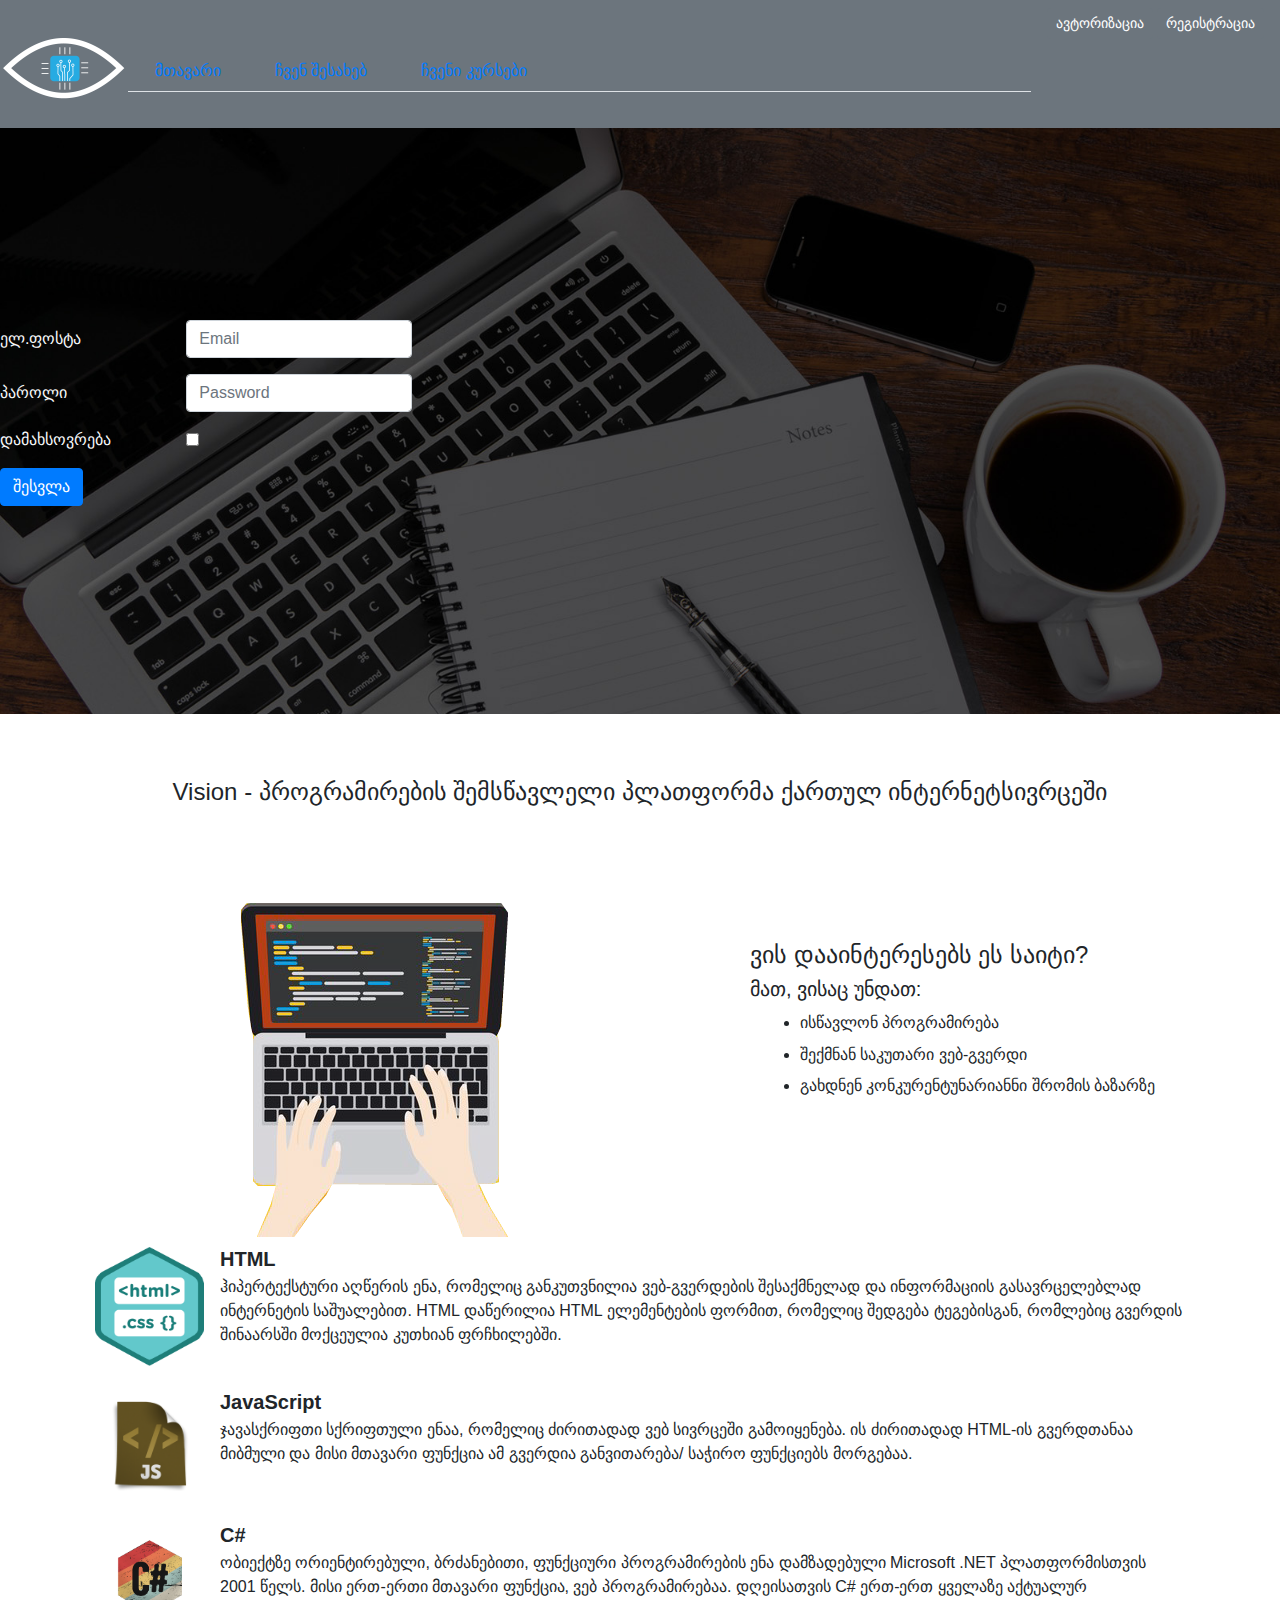
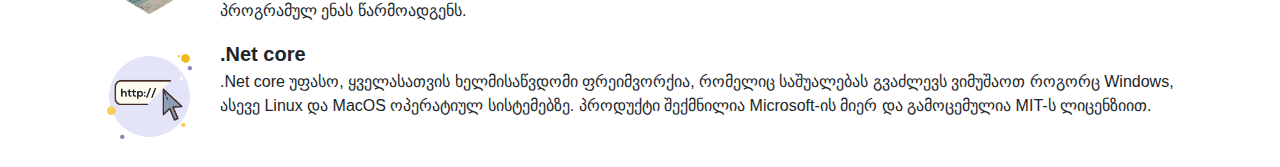
<file: index.html>
<!DOCTYPE html>
	<html> 
		<head>
			<meta charset="UTF-8">
			<meta name="viewport" content="width=device-width, initial-scale=1.0">

			<title> Vision </title>

			<link rel="stylesheet" href="css/bpg-irubaqidze.min.css">
			<link rel="stylesheet" type="text/css" href="css/bootstrap-reboot.css">
			<link rel="stylesheet" type="text/css" href="css/bootstrap-grid.css">
			<link rel="stylesheet" type="text/css" href="css/bootstrap.css">
			<link rel="stylesheet" type="text/css" href="css/style.css">
		</head>

		<body> 
			
			<header class="bg-secondary sticky-top">
				<a href="#" alt="vision"> <img src="img/logo.png" class="d-inline-block img-fluid logo"></a>

				<nav>
					<div class="navbar navbar-expand-lg navbar-light">
						<button class="navbar-toggler" type="button" data-toggle="collapse" data-target="#navbarNavAltMarkup" aria-controls="navbarNavAltMarkup" aria-expanded="false" aria-label="Toggle navigation">
				    		<span class="navbar-toggler-icon"></span>
				  		</button>
				  		<div id="navbarNavAltMarkup">
							<a href="#login"> <button type="button" class="btn btn-secondary btn-sm text-white">ავტორიზაცია</button> </a>
							<a href="registration.html"> <button type="button" class="btn btn-secondary btn-sm text-white">რეგისტრაცია</button> </a>
						</div>
					</div>
					<div>
						<button class="navbar-toggler" type="button" data-toggle="collapse" data-target="#navbarNavAltMarkup" aria-controls="navbarNavAltMarkup" aria-expanded="false" aria-label="Toggle navigation">
				    		<span class="navbar-toggler-icon"></span>
				  		</button>
				  		<div>
							<div id="navbarNavAltMarkup">
								<ul class="nav nav-tabs">
								  <li class="nav-item">
								    <a class="nav-link" href="#">მთავარი</a>
								  </li>
								  <li class="nav-item">
								    <a class="nav-link" href="#aboutus">ჩვენ შესახებ</a>
								  </li>
								  <li class="nav-item">
								    <a class="nav-link" href="#ourcourses">ჩვენი კურსები</a>
								  </li>
								  <li class="nav-item">
								    <a class="nav-link disabled" href="#" tabindex="-1" aria-disabled="true">Disabled</a>
								  </li>
								</ul>
							</div>
						</div>
					</div>
				</nav>
				
			</header>
			
			<main class="containter-fluid img-fluid device-width" style="padding: 15% 15% 15% 0;" id="login">
				<form>
				  <div class="form-group row">
				    <label for="inputEmail3" class="col-sm-2 col-form-label text-light">ელ.ფოსტა</label>
				    <div class="col-sm-10">
				      <input type="email" style="width:25%;" class="form-control" id="inputEmail3" placeholder="Email">
				    </div>
				  </div>
				  <div class="form-group row">
				    <label for="inputPassword3" class="col-sm-2 col-form-label text-light">პაროლი</label>
				    <div class="col-sm-10">
				      <input type="password" style="width:25%;" class="form-control" id="inputPassword3" placeholder="Password">
				    </div>
				  </div>
				  <div class="form-group row">
				    <div class="col-sm-2 text-light">დამახსოვრება</div>
				    <div class="col-sm-10">
				      <div class="form-check">
				        <input class="form-check-input" type="checkbox" id="gridCheck1">
				        <label class="form-check-label" for="gridCheck1">
				        </label>
				      </div>
				    </div>
				  </div>
				  <div class="form-group row">
				    <div class="col-sm-10">
				      <button type="submit" class="btn btn-primary">შესვლა</button>
				    </div>
				  </div>
				</form>

			</main>


			<section class="containter-fluid" id="aboutus">
				<h4 style="display: flex; justify-content: center; margin-top: 5%;"> Vision - პროგრამირების შემსწავლელი პლათფორმა ქართულ ინტერნეტსივრცეში </h4>

				<div class="flex-container">
				  <div class="computer-pic"><img src="img/computer.png" alt="computer"></div>
				  <div style="align-self: center;">
				  	<h4> ვის დააინტერესებს ეს საიტი? </h4>
						<h5> მათ, ვისაც უნდათ: </h5>
					<ul>
						<li> <h6>ისწავლონ პროგრამირება</h6> </li>
						<li> <h6>შექმნან საკუთარი ვებ-გვერდი</h6> </li>
						<li> <h6>გახდნენ კონკურენტუნარიანნი შრომის ბაზარზე</h6> </li>
					</ul>
				   </div>
				</div>



			</section>

			<section class="container" id="ourcourses">
				<ul class="list-unstyled">
				  <li class="media">
				    <img src="img/htmlandcss.png" class="mr-3" alt="htmlandcss" style="width: 10%; height: 10%;">
				    <div class="media-body">
				      <h5 class="mt-0 mb-1"><strong>HTML</strong></h5>
				      ჰიპერტექსტური აღწერის ენა, რომელიც განკუთვნილია ვებ-გვერდების შესაქმნელად და ინფორმაციის გასავრცელებლად ინტერნეტის საშუალებით. HTML დაწერილია HTML ელემენტების ფორმით, რომელიც შედგება ტეგებისგან, რომლებიც გვერდის შინაარსში მოქცეულია კუთხიან ფრჩხილებში.
				    </div>
				  </li>
				  <li class="media my-4">
				    <img src="img/jscode.png" class="mr-3" alt="javascript" style="width: 10%; height: 10%;">
				    <div class="media-body">
				      <h5 class="mt-0 mb-1"><strong>JavaScript</strong></h5>
				      ჯავასქრიფთი სქრიფთული ენაა, რომელიც ძირითადად ვებ სივრცეში გამოიყენება. ის ძირითადად HTML-ის გვერდთანაა მიბმული და მისი მთავარი ფუნქცია ამ გვერდია განვითარება/ საჭირო ფუნქციებს მორგებაა.
				    </div>
				  </li>
				  <li class="media">
				    <img src="img/csharp.png" class="mr-3" alt="csharp" style="width: 10%; height: 10%;">
				    <div class="media-body">
				      <h5 class="mt-0 mb-1"><strong>C#</strong></h5>
				       ობიექტზე ორიენტირებული, ბრძანებითი, ფუნქციური პროგრამირების ენა დამზადებული Microsoft .NET პლათფორმისთვის 2001 წელს. მისი ერთ-ერთი მთავარი ფუნქცია, ვებ პროგრამირებაა. დღეისათვის C# ერთ-ერთ ყველაზე აქტუალურ პროგრამულ ენას წარმოადგენს.
				    </div>
				  </li>
				  <li class="media">
				    <img src="img/web.png" class="mr-3" alt="asp.net mvc" style="width: 10%; height: 10%;">
				    <div class="media-body">
				      <h5 class="mt-0 mb-1"><strong>.Net core</strong></h5>
				      .Net core უფასო, ყველასათვის ხელმისაწვდომი ფრეიმვორქია, რომელიც საშუალებას გვაძლევს ვიმუშაოთ როგორც Windows, ასევე Linux და MacOS ოპერატიულ სისტემებზე. პროდუქტი შექმნილია Microsoft-ის მიერ და გამოცემულია MIT-ს ლიცენზიით.
				    </div>
				  </li>
				</ul>
			</section>

			<!-- there were unexpected problems while adding js with the relative path -->
				<script src="https://code.jquery.com/jquery-3.3.1.slim.min.js" integrity="sha384-q8i/X+965DzO0rT7abK41JStQIAqVgRVzpbzo5smXKp4YfRvH+8abtTE1Pi6jizo" crossorigin="anonymous"></script>
				<script src="https://cdnjs.cloudflare.com/ajax/libs/popper.js/1.14.7/umd/popper.min.js" integrity="sha384-UO2eT0CpHqdSJQ6hJty5KVphtPhzWj9WO1clHTMGa3JDZwrnQq4sF86dIHNDz0W1" crossorigin="anonymous"></script>
				<script src="https://stackpath.bootstrapcdn.com/bootstrap/4.3.1/js/bootstrap.min.js" integrity="sha384-JjSmVgyd0p3pXB1rRibZUAYoIIy6OrQ6VrjIEaFf/nJGzIxFDsf4x0xIM+B07jRM" crossorigin="anonymous"></script>
		</body>

	</html>
</file>
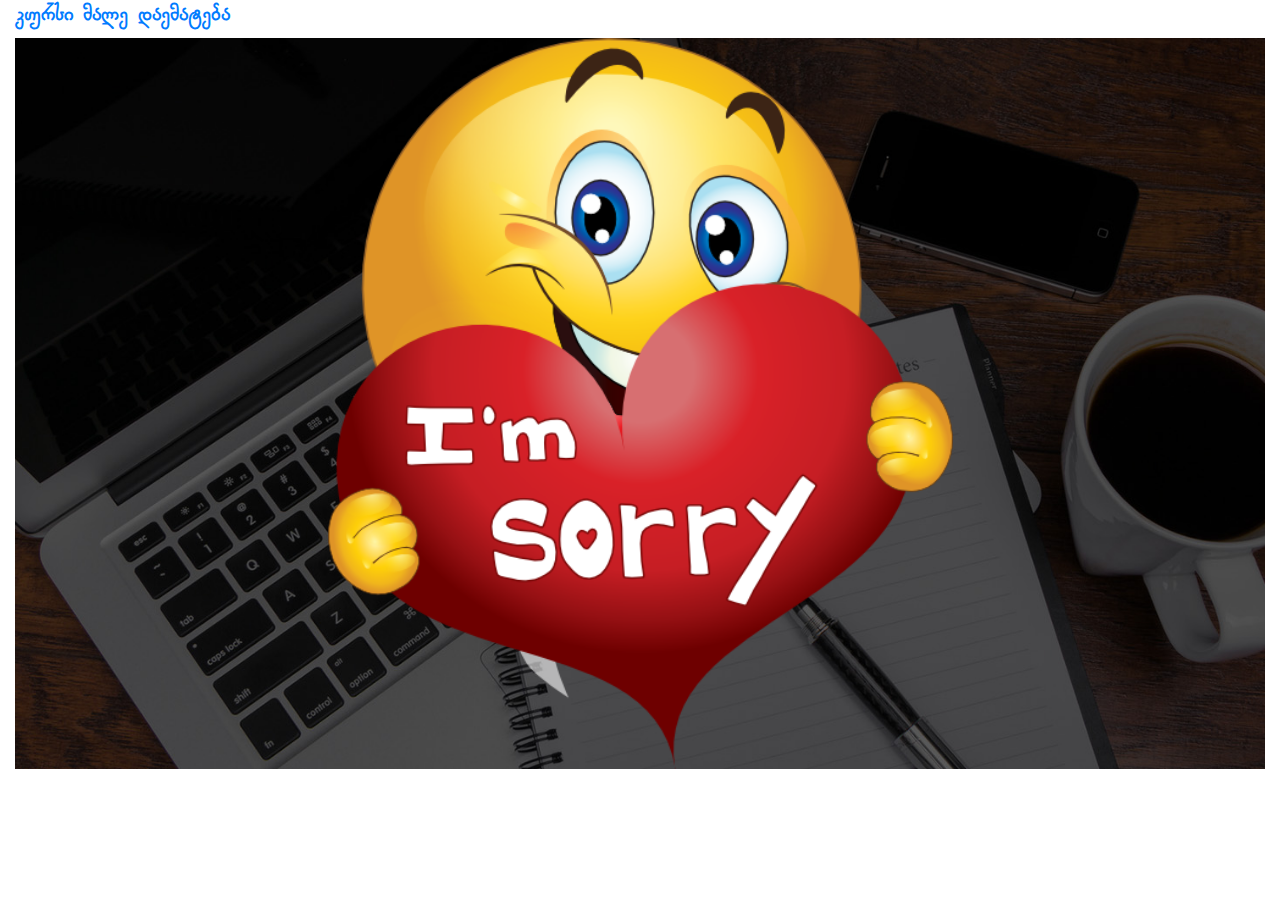
<file: CSharp.html>
<!DOCTYPE html>
	<html> 
		<head>
			<meta charset="UTF-8">
			<meta name="viewport" content="width=device-width, initial-scale=1.0">

			<title> C# </title>

			<link rel="stylesheet" href="css/bpg-irubaqidze.min.css">
			<link rel="stylesheet" type="text/css" href="css/bootstrap-reboot.css">
			<link rel="stylesheet" type="text/css" href="css/bootstrap-grid.css">
			<link rel="stylesheet" type="text/css" href="css/bootstrap.css">
			<link rel="stylesheet" type="text/css" href="css/style.css">
		</head>

	<body class="container-fluid wall">

		<h3 class="main-text"> <strong> <a href="index.html"> კურსი მალე დაემატება </a> </strong> </h3>

		<main>
			<img src="img/sorry.png" alt="sorry smiley" style="display:block; margin-left:auto; margin-right:auto; width:50%;">
		</main>

		<!-- there were unexpected problems while adding js with the relative path -->
		<script src="https://code.jquery.com/jquery-3.3.1.slim.min.js" integrity="sha384-q8i/X+965DzO0rT7abK41JStQIAqVgRVzpbzo5smXKp4YfRvH+8abtTE1Pi6jizo" crossorigin="anonymous"></script>
		<script src="https://cdnjs.cloudflare.com/ajax/libs/popper.js/1.14.7/umd/popper.min.js" integrity="sha384-UO2eT0CpHqdSJQ6hJty5KVphtPhzWj9WO1clHTMGa3JDZwrnQq4sF86dIHNDz0W1" crossorigin="anonymous"></script>
		<script src="https://stackpath.bootstrapcdn.com/bootstrap/4.3.1/js/bootstrap.min.js" integrity="sha384-JjSmVgyd0p3pXB1rRibZUAYoIIy6OrQ6VrjIEaFf/nJGzIxFDsf4x0xIM+B07jRM" crossorigin="anonymous"></script>
	</body>

	</html>
</file>
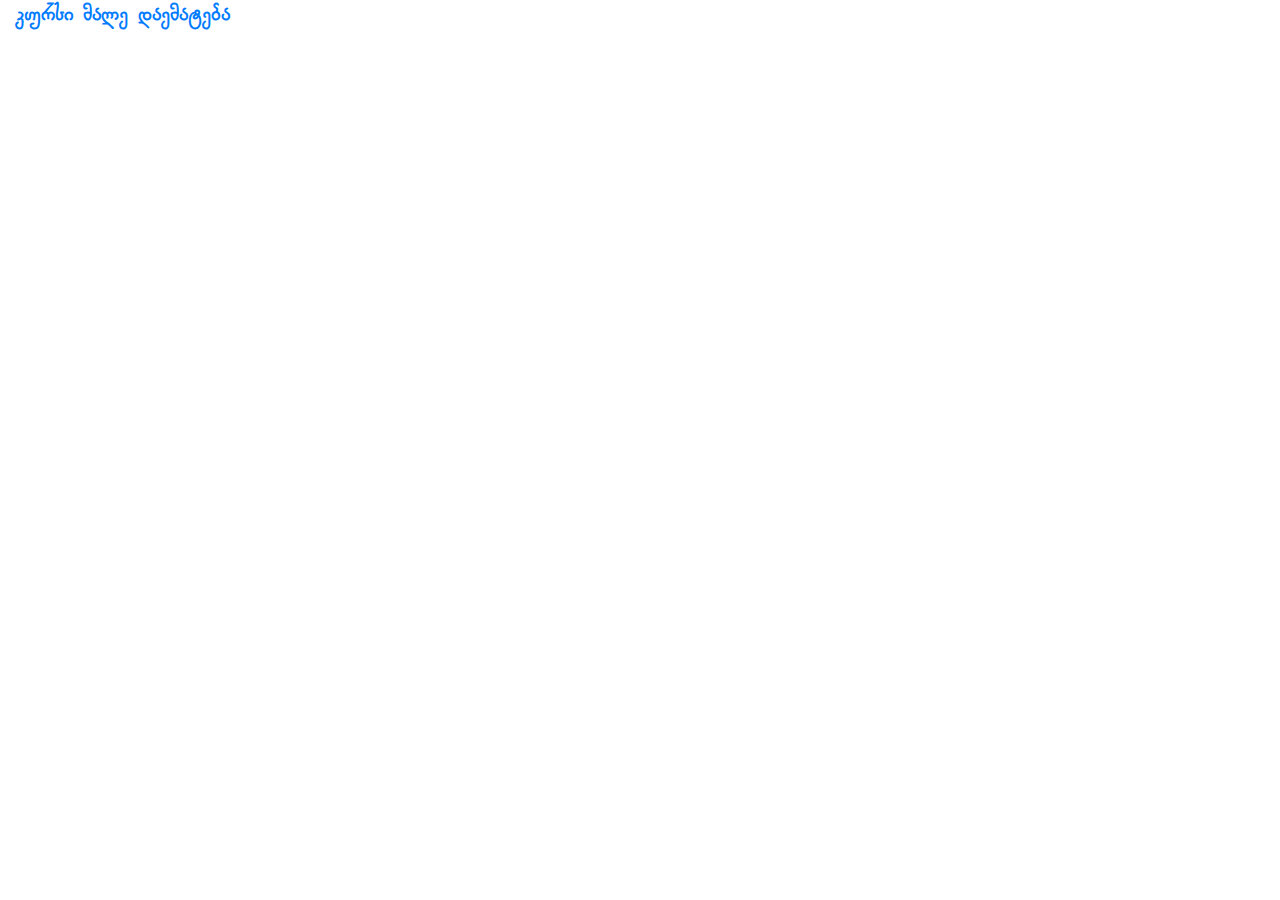
<file: JavaScript.html>
<!DOCTYPE html>
	<html> 
		<head>
			<meta charset="UTF-8">
			<meta name="viewport" content="width=device-width, initial-scale=1.0">

			<title> JavaScript </title>

			<link rel="stylesheet" href="css/bpg-irubaqidze.min.css">
			<link rel="stylesheet" type="text/css" href="css/bootstrap-reboot.css">
			<link rel="stylesheet" type="text/css" href="css/bootstrap-grid.css">
			<link rel="stylesheet" type="text/css" href="css/bootstrap.css">
			<link rel="stylesheet" type="text/css" href="css/style.css">
		</head>

	<body class="container-fluid wall">

		<h3 class="main-text"> <strong> <a href="index.html"> კურსი მალე დაემატება </a> </strong> </h3>

		<main>
		</main>

		<!-- there were unexpected problems while adding js with the relative path -->
		<script src="https://code.jquery.com/jquery-3.3.1.slim.min.js" integrity="sha384-q8i/X+965DzO0rT7abK41JStQIAqVgRVzpbzo5smXKp4YfRvH+8abtTE1Pi6jizo" crossorigin="anonymous"></script>
		<script src="https://cdnjs.cloudflare.com/ajax/libs/popper.js/1.14.7/umd/popper.min.js" integrity="sha384-UO2eT0CpHqdSJQ6hJty5KVphtPhzWj9WO1clHTMGa3JDZwrnQq4sF86dIHNDz0W1" crossorigin="anonymous"></script>
		<script src="https://stackpath.bootstrapcdn.com/bootstrap/4.3.1/js/bootstrap.min.js" integrity="sha384-JjSmVgyd0p3pXB1rRibZUAYoIIy6OrQ6VrjIEaFf/nJGzIxFDsf4x0xIM+B07jRM" crossorigin="anonymous"></script>
	</body>

	</html>
</file>
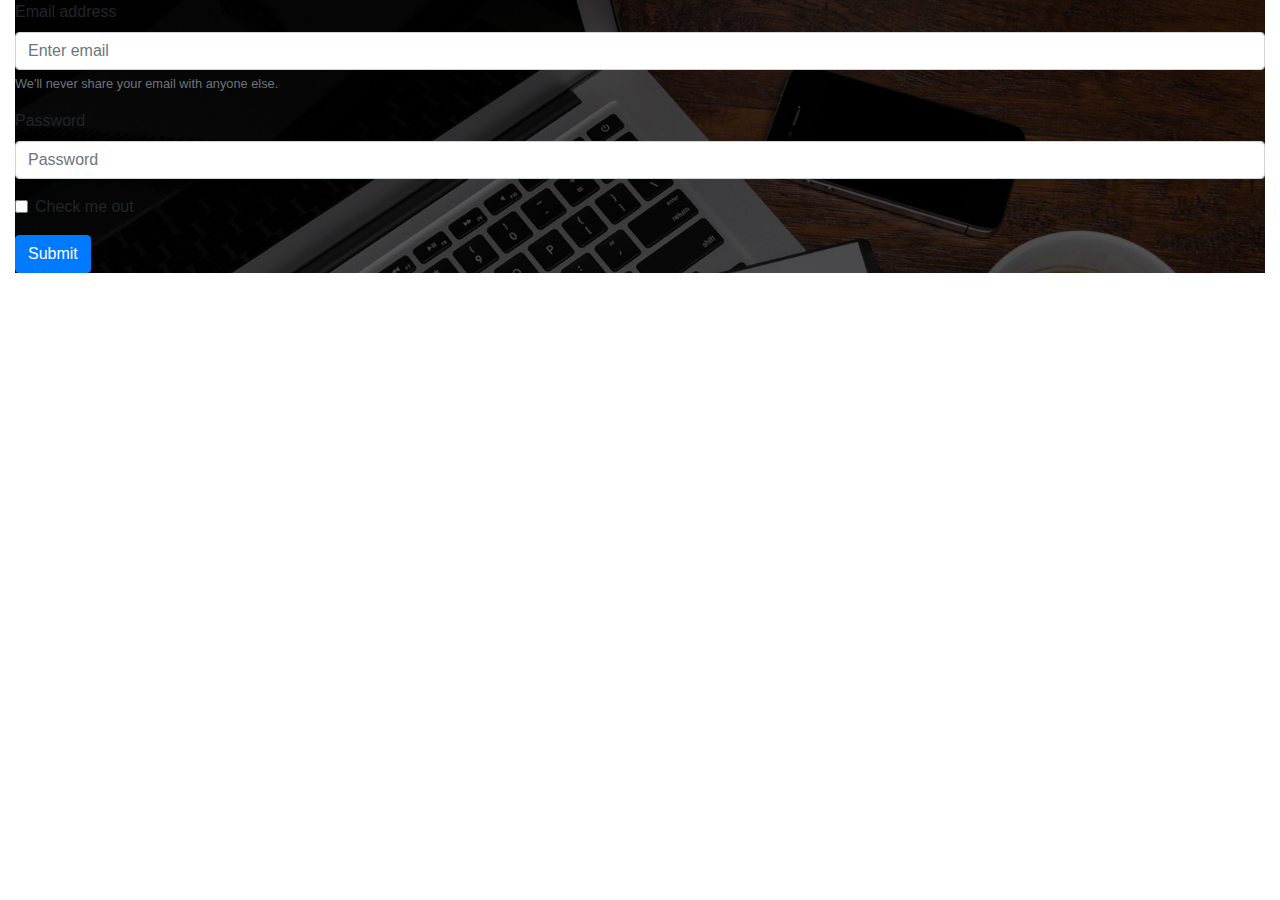
<file: login.html>
<!DOCTYPE html>

	<html> 

		<head>
			<meta charset="UTF-8">
			<meta name="viewport" content="width=device-width, initial-scale=1.0">

			<title> ავტორიზაცია </title>

			<link rel="stylesheet" type="text/css" href="css/bootstrap-reboot.css">
			<link rel="stylesheet" type="text/css" href="css/bootstrap-grid.css">
			<link rel="stylesheet" type="text/css" href="css/bootstrap.css">
			<link rel="stylesheet" type="text/css" href="css/style.css">

		</head>

		<body class="container-fluid wall">
			<header> 

			</header>

			<main>

				<form>
				  <div class="form-group">
				    <label for="exampleInputEmail1">Email address</label>
				    <input type="email" class="form-control" id="exampleInputEmail1" aria-describedby="emailHelp" placeholder="Enter email">
				    <small id="emailHelp" class="form-text text-muted">We'll never share your email with anyone else.</small>
				  </div>
				  <div class="form-group">
				    <label for="exampleInputPassword1">Password</label>
				    <input type="password" class="form-control" id="exampleInputPassword1" placeholder="Password">
				  </div>
				  <div class="form-group form-check">
				    <input type="checkbox" class="form-check-input" id="exampleCheck1">
				    <label class="form-check-label" for="exampleCheck1">Check me out</label>
				  </div>
				  <button type="submit" class="btn btn-primary">Submit</button>
				</form>
				
			</main>

			<footer>

				
			</footer>


			<!-- there were unexpected problems while adding js with the relative path -->
			<script src="https://code.jquery.com/jquery-3.3.1.slim.min.js" integrity="sha384-q8i/X+965DzO0rT7abK41JStQIAqVgRVzpbzo5smXKp4YfRvH+8abtTE1Pi6jizo" crossorigin="anonymous"></script>
			<script src="https://cdnjs.cloudflare.com/ajax/libs/popper.js/1.14.7/umd/popper.min.js" integrity="sha384-UO2eT0CpHqdSJQ6hJty5KVphtPhzWj9WO1clHTMGa3JDZwrnQq4sF86dIHNDz0W1" crossorigin="anonymous"></script>
			<script src="https://stackpath.bootstrapcdn.com/bootstrap/4.3.1/js/bootstrap.min.js" integrity="sha384-JjSmVgyd0p3pXB1rRibZUAYoIIy6OrQ6VrjIEaFf/nJGzIxFDsf4x0xIM+B07jRM" crossorigin="anonymous"></script>
		</body>

	</html>
</file>
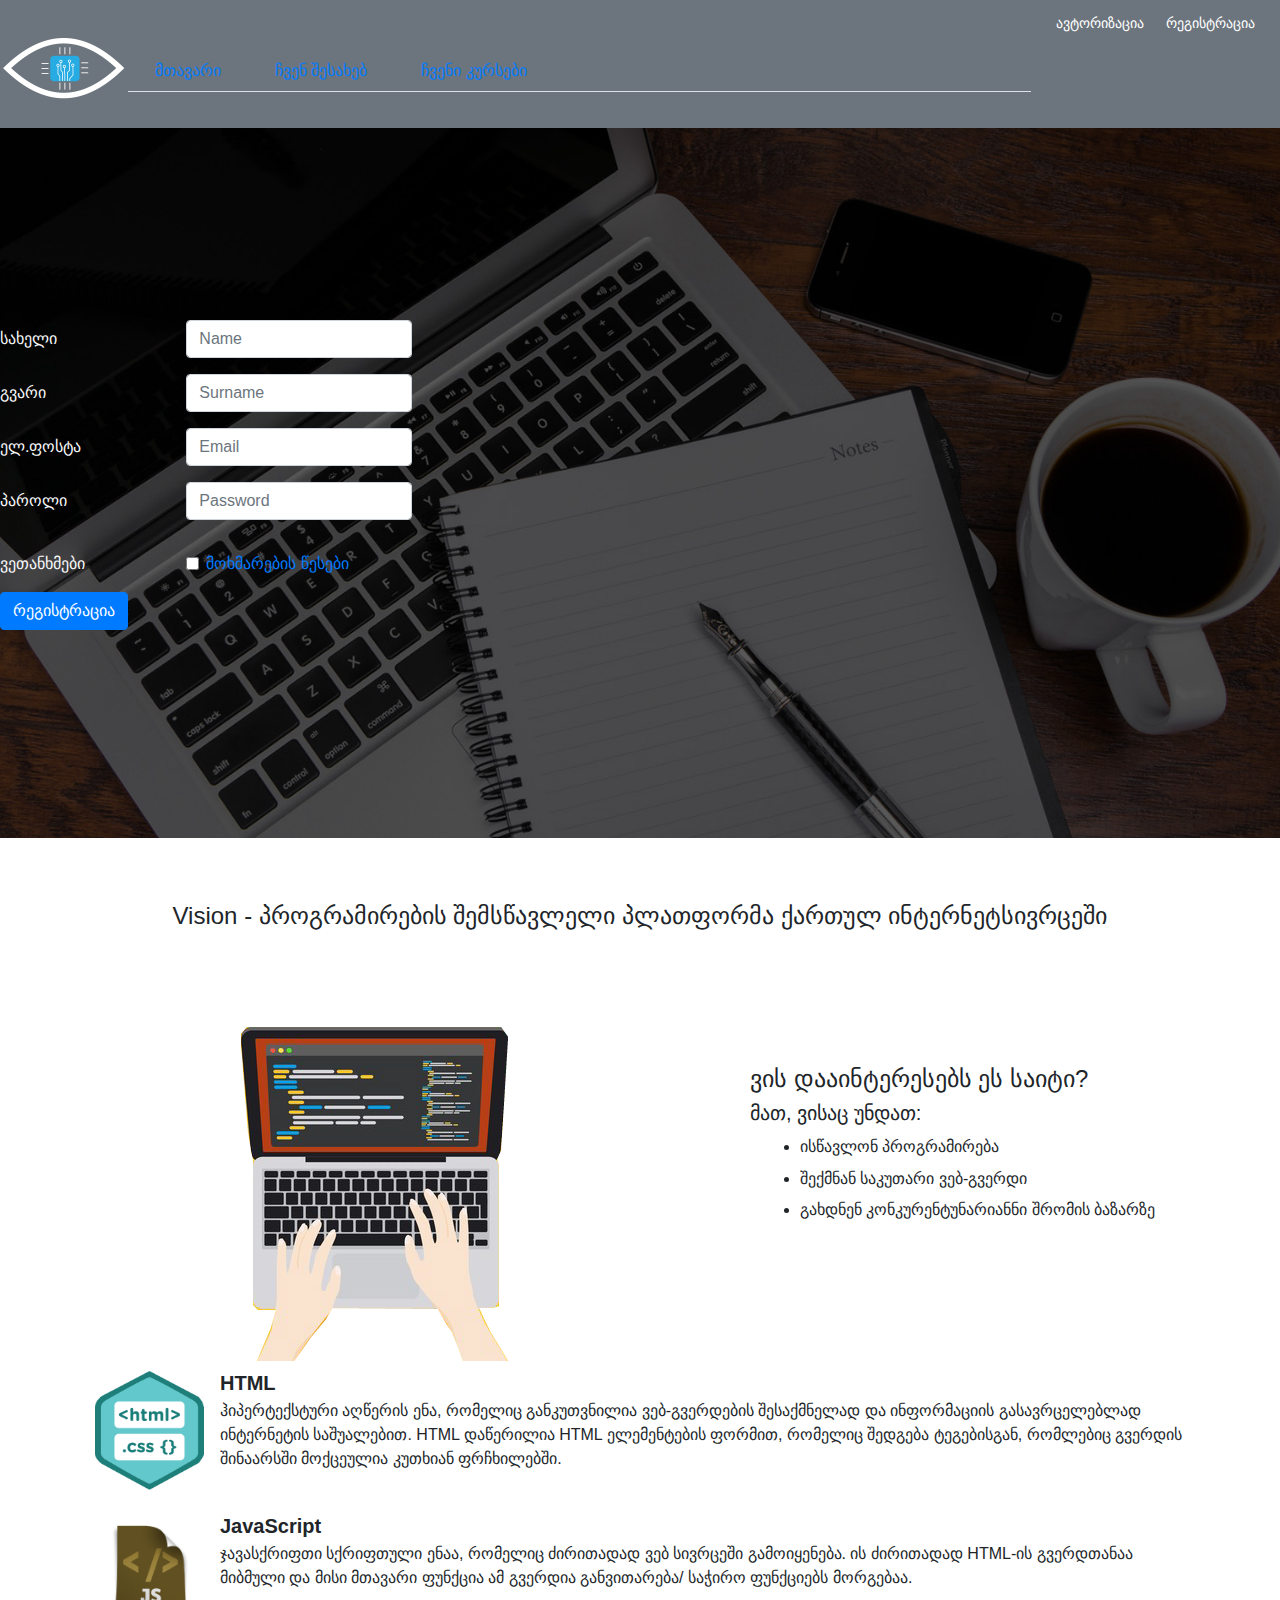
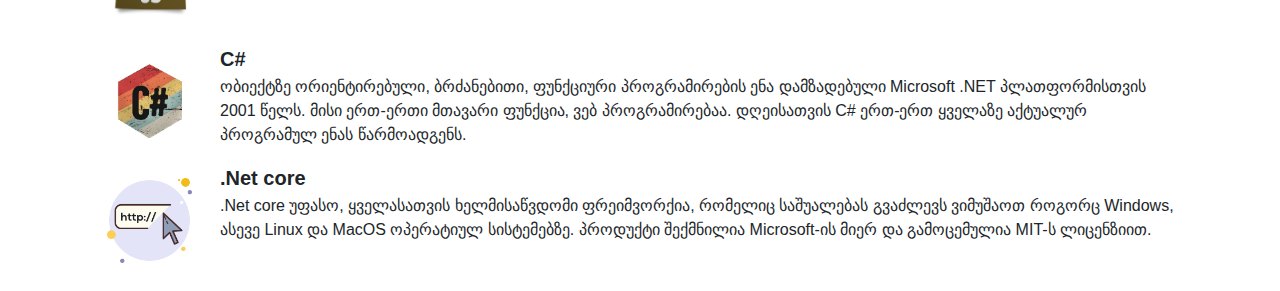
<file: registration.html>
<!DOCTYPE html>
	<html> 
		<head>
			<meta charset="UTF-8">
			<meta name="viewport" content="width=device-width, initial-scale=1.0">

			<title> Vision </title>

			<link rel="stylesheet" href="css/bpg-irubaqidze.min.css">
			<link rel="stylesheet" type="text/css" href="css/bootstrap-reboot.css">
			<link rel="stylesheet" type="text/css" href="css/bootstrap-grid.css">
			<link rel="stylesheet" type="text/css" href="css/bootstrap.css">
			<link rel="stylesheet" type="text/css" href="css/style.css">
		</head>

		<body> 
			
			<header class="bg-secondary sticky-top">
				<a href="index.html" alt="vision"> <img src="img/logo.png" class="d-inline-block img-fluid logo"></a>

				<nav>
					<div class="navbar navbar-expand-lg navbar-light">
						<button class="navbar-toggler" type="button" data-toggle="collapse" data-target="#navbarNavAltMarkup" aria-controls="navbarNavAltMarkup" aria-expanded="false" aria-label="Toggle navigation">
				    		<span class="navbar-toggler-icon"></span>
				  		</button>
				  		<div id="navbarNavAltMarkup">
							<a href="index.html"> <button type="button" class="btn btn-secondary btn-sm text-white">ავტორიზაცია</button> </a>
							<a href="registration.html"> <button type="button" class="btn btn-secondary btn-sm text-white">რეგისტრაცია</button> </a>
						</div>
					</div>
					<div>
						<button class="navbar-toggler" type="button" data-toggle="collapse" data-target="#navbarNavAltMarkup" aria-controls="navbarNavAltMarkup" aria-expanded="false" aria-label="Toggle navigation">
				    		<span class="navbar-toggler-icon"></span>
				  		</button>
				  		<div>
							<div id="navbarNavAltMarkup">
								<ul class="nav nav-tabs">
								  <li class="nav-item">
								    <a class="nav-link" href="index.html">მთავარი</a>
								  </li>
								  <li class="nav-item">
								    <a class="nav-link" href="#aboutus">ჩვენ შესახებ</a>
								  </li>
								  <li class="nav-item">
								    <a class="nav-link" href="#ourcourses">ჩვენი კურსები</a>
								  </li>
								  <li class="nav-item">
								    <a class="nav-link disabled" href="#" tabindex="-1" aria-disabled="true">Disabled</a>
								  </li>
								</ul>
							</div>
						</div>
					</div>
				</nav>
				
			</header>
			
			<main class="containter-fluid img-fluid device-width" style="padding: 15% 15% 15% 0;" id="login">
				<form>
				  <div class="form-group row">
				    <label for="inputEmail3" class="col-sm-2 col-form-label text-light">სახელი</label>
				    <div class="col-sm-10">
				      <input type="email" style="width:25%;" class="form-control" id="inputEmail3" placeholder="Name">
				    </div>
				  </div>
				  <div class="form-group row">
				    <label for="inputEmail3" class="col-sm-2 col-form-label text-light">გვარი</label>
				    <div class="col-sm-10">
				      <input type="email" style="width:25%;" class="form-control" id="inputEmail3" placeholder="Surname">
				    </div>
				  </div>
				  <div class="form-group row">
				    <label for="inputEmail3" class="col-sm-2 col-form-label text-light">ელ.ფოსტა</label>
				    <div class="col-sm-10">
				      <input type="email" style="width:25%;" class="form-control" id="inputEmail3" placeholder="Email">
				    </div>
				  </div>
				  <div class="form-group row">
				    <label for="inputPassword3" class="col-sm-2 col-form-label text-light">პაროლი</label>
				    <div class="col-sm-10">
				      <input type="password" style="width:25%;" class="form-control" id="inputPassword3" placeholder="Password">
				    </div>
				  </div>
				  <div class="form-group row">
				    <div class="col-sm-10">
				    </div>
				  </div>
				  <div class="form-group row">
				    <div class="col-sm-2 text-light">ვეთანხმები</div>
				    <div class="col-sm-10">
				      <div class="form-check">
				        <input class="form-check-input" type="checkbox" id="gridCheck1">
				        <a href="#"> მოხმარების წესები </a>
				        <label class="form-check-label" for="gridCheck1">
				        </label>
				      </div>
				    </div>
				  </div>
				  <div class="form-group row">
				    <div class="col-sm-10">
				      <button type="submit" class="btn btn-primary">რეგისტრაცია</button>
				    </div>
				  </div>
				</form>

			</main>


			<section class="containter-fluid" id="aboutus">
				<h4 style="display: flex; justify-content: center; margin-top: 5%;"> Vision - პროგრამირების შემსწავლელი პლათფორმა ქართულ ინტერნეტსივრცეში </h4>

				<div class="flex-container">
				  <div class="computer-pic"><img src="img/computer.png" alt="computer"></div>
				  <div style="align-self: center;">
				  	<h4> ვის დააინტერესებს ეს საიტი? </h4>
						<h5> მათ, ვისაც უნდათ: </h5>
					<ul>
						<li> <h6>ისწავლონ პროგრამირება</h6> </li>
						<li> <h6>შექმნან საკუთარი ვებ-გვერდი</h6> </li>
						<li> <h6>გახდნენ კონკურენტუნარიანნი შრომის ბაზარზე</h6> </li>
					</ul>
				   </div>
				</div>



			</section>

			<section class="container" id="ourcourses">
				<ul class="list-unstyled">
				  <li class="media">
				    <img src="img/htmlandcss.png" class="mr-3" alt="htmlandcss" style="width: 10%; height: 10%;">
				    <div class="media-body">
				      <h5 class="mt-0 mb-1"><strong>HTML</strong></h5>
				      ჰიპერტექსტური აღწერის ენა, რომელიც განკუთვნილია ვებ-გვერდების შესაქმნელად და ინფორმაციის გასავრცელებლად ინტერნეტის საშუალებით. HTML დაწერილია HTML ელემენტების ფორმით, რომელიც შედგება ტეგებისგან, რომლებიც გვერდის შინაარსში მოქცეულია კუთხიან ფრჩხილებში.
				    </div>
				  </li>
				  <li class="media my-4">
				    <img src="img/jscode.png" class="mr-3" alt="javascript" style="width: 10%; height: 10%;">
				    <div class="media-body">
				      <h5 class="mt-0 mb-1"><strong>JavaScript</strong></h5>
				      ჯავასქრიფთი სქრიფთული ენაა, რომელიც ძირითადად ვებ სივრცეში გამოიყენება. ის ძირითადად HTML-ის გვერდთანაა მიბმული და მისი მთავარი ფუნქცია ამ გვერდია განვითარება/ საჭირო ფუნქციებს მორგებაა.
				    </div>
				  </li>
				  <li class="media">
				    <img src="img/csharp.png" class="mr-3" alt="csharp" style="width: 10%; height: 10%;">
				    <div class="media-body">
				      <h5 class="mt-0 mb-1"><strong>C#</strong></h5>
				       ობიექტზე ორიენტირებული, ბრძანებითი, ფუნქციური პროგრამირების ენა დამზადებული Microsoft .NET პლათფორმისთვის 2001 წელს. მისი ერთ-ერთი მთავარი ფუნქცია, ვებ პროგრამირებაა. დღეისათვის C# ერთ-ერთ ყველაზე აქტუალურ პროგრამულ ენას წარმოადგენს.
				    </div>
				  </li>
				  <li class="media">
				    <img src="img/web.png" class="mr-3" alt="asp.net mvc" style="width: 10%; height: 10%;">
				    <div class="media-body">
				      <h5 class="mt-0 mb-1"><strong>.Net core</strong></h5>
				      .Net core უფასო, ყველასათვის ხელმისაწვდომი ფრეიმვორქია, რომელიც საშუალებას გვაძლევს ვიმუშაოთ როგორც Windows, ასევე Linux და MacOS ოპერატიულ სისტემებზე. პროდუქტი შექმნილია Microsoft-ის მიერ და გამოცემულია MIT-ს ლიცენზიით.
				    </div>
				  </li>
				</ul>
			</section>

			<!-- there were unexpected problems while adding js with the relative path -->
				<script src="https://code.jquery.com/jquery-3.3.1.slim.min.js" integrity="sha384-q8i/X+965DzO0rT7abK41JStQIAqVgRVzpbzo5smXKp4YfRvH+8abtTE1Pi6jizo" crossorigin="anonymous"></script>
				<script src="https://cdnjs.cloudflare.com/ajax/libs/popper.js/1.14.7/umd/popper.min.js" integrity="sha384-UO2eT0CpHqdSJQ6hJty5KVphtPhzWj9WO1clHTMGa3JDZwrnQq4sF86dIHNDz0W1" crossorigin="anonymous"></script>
				<script src="https://stackpath.bootstrapcdn.com/bootstrap/4.3.1/js/bootstrap.min.js" integrity="sha384-JjSmVgyd0p3pXB1rRibZUAYoIIy6OrQ6VrjIEaFf/nJGzIxFDsf4x0xIM+B07jRM" crossorigin="anonymous"></script>
		</body>

	</html>
</file>
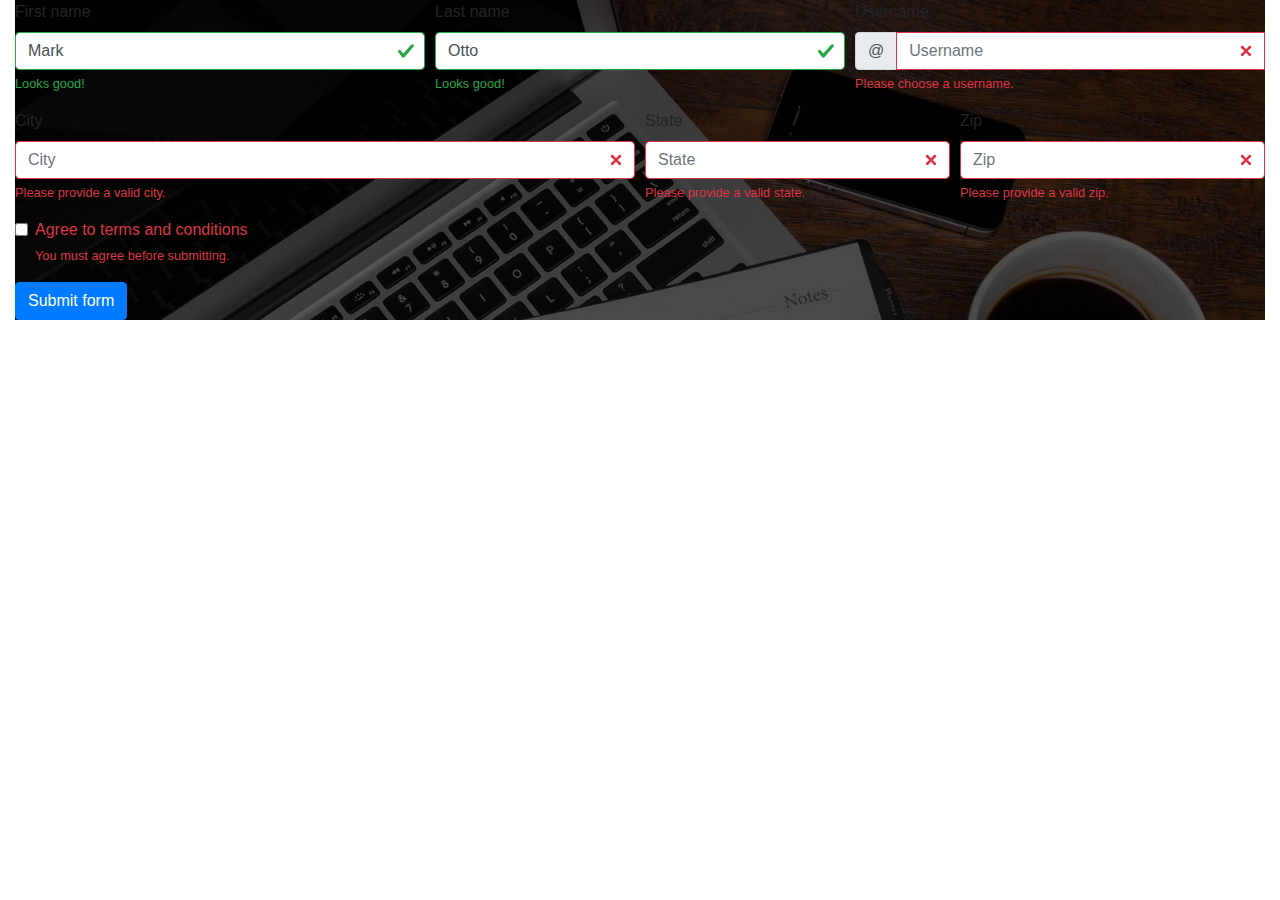
<file: signup.html>
<!DOCTYPE html>

	<html> 

		<head>
			<meta charset="UTF-8">
			<meta name="viewport" content="width=device-width, initial-scale=1.0">

			<title> რეგისტრაცია </title>

			<link rel="stylesheet" type="text/css" href="css/bootstrap-reboot.css">
			<link rel="stylesheet" type="text/css" href="css/bootstrap-grid.css">
			<link rel="stylesheet" type="text/css" href="css/bootstrap.css">
			<link rel="stylesheet" type="text/css" href="css/style.css">

		</head>

		<body class="container-fluid wall">
			<header> 

			</header>

			<main>

				<!DOCTYPE html>

	<html> 

		<head>
			<meta charset="UTF-8">
			<meta name="viewport" content="width=device-width, initial-scale=1.0">

			<title> ავტორიზაცია </title>

			<link rel="stylesheet" type="text/css" href="css/bootstrap-reboot.css">
			<link rel="stylesheet" type="text/css" href="css/bootstrap-grid.css">
			<link rel="stylesheet" type="text/css" href="css/bootstrap.css">
			<link rel="stylesheet" type="text/css" href="css/style.css">

		</head>

		<body class="container-fluid wall">
			<header> 

			</header>

			<main>

				<form>
				  <div class="form-row">
				    <div class="col-md-4 mb-3">
				      <label for="validationServer01">First name</label>
				      <input type="text" class="form-control is-valid" id="validationServer01" placeholder="First name" value="Mark" required>
				      <div class="valid-feedback">
				        Looks good!
				      </div>
				    </div>
				    <div class="col-md-4 mb-3">
				      <label for="validationServer02">Last name</label>
				      <input type="text" class="form-control is-valid" id="validationServer02" placeholder="Last name" value="Otto" required>
				      <div class="valid-feedback">
				        Looks good!
				      </div>
				    </div>
				    <div class="col-md-4 mb-3">
				      <label for="validationServerUsername">Username</label>
				      <div class="input-group">
				        <div class="input-group-prepend">
				          <span class="input-group-text" id="inputGroupPrepend3">@</span>
				        </div>
				        <input type="text" class="form-control is-invalid" id="validationServerUsername" placeholder="Username" aria-describedby="inputGroupPrepend3" required>
				        <div class="invalid-feedback">
				          Please choose a username.
				        </div>
				      </div>
				    </div>
				  </div>
				  <div class="form-row">
				    <div class="col-md-6 mb-3">
				      <label for="validationServer03">City</label>
				      <input type="text" class="form-control is-invalid" id="validationServer03" placeholder="City" required>
				      <div class="invalid-feedback">
				        Please provide a valid city.
				      </div>
				    </div>
				    <div class="col-md-3 mb-3">
				      <label for="validationServer04">State</label>
				      <input type="text" class="form-control is-invalid" id="validationServer04" placeholder="State" required>
				      <div class="invalid-feedback">
				        Please provide a valid state.
				      </div>
				    </div>
				    <div class="col-md-3 mb-3">
				      <label for="validationServer05">Zip</label>
				      <input type="text" class="form-control is-invalid" id="validationServer05" placeholder="Zip" required>
				      <div class="invalid-feedback">
				        Please provide a valid zip.
				      </div>
				    </div>
				  </div>
				  <div class="form-group">
				    <div class="form-check">
				      <input class="form-check-input is-invalid" type="checkbox" value="" id="invalidCheck3" required>
				      <label class="form-check-label" for="invalidCheck3">
				        Agree to terms and conditions
				      </label>
				      <div class="invalid-feedback">
				        You must agree before submitting.
				      </div>
				    </div>
				  </div>
				  <button class="btn btn-primary" type="submit">Submit form</button>
				</form>
				
			</main>

			<footer>

				
			</footer>


			<!-- there were unexpected problems while adding js with the relative path -->
			<script src="https://code.jquery.com/jquery-3.3.1.slim.min.js" integrity="sha384-q8i/X+965DzO0rT7abK41JStQIAqVgRVzpbzo5smXKp4YfRvH+8abtTE1Pi6jizo" crossorigin="anonymous"></script>
			<script src="https://cdnjs.cloudflare.com/ajax/libs/popper.js/1.14.7/umd/popper.min.js" integrity="sha384-UO2eT0CpHqdSJQ6hJty5KVphtPhzWj9WO1clHTMGa3JDZwrnQq4sF86dIHNDz0W1" crossorigin="anonymous"></script>
			<script src="https://stackpath.bootstrapcdn.com/bootstrap/4.3.1/js/bootstrap.min.js" integrity="sha384-JjSmVgyd0p3pXB1rRibZUAYoIIy6OrQ6VrjIEaFf/nJGzIxFDsf4x0xIM+B07jRM" crossorigin="anonymous"></script>
		</body>

	</html>
				
			</main>

			<footer>

				
			</footer>


			<!-- there were unexpected problems while adding js with the relative path -->
			<script src="https://code.jquery.com/jquery-3.3.1.slim.min.js" integrity="sha384-q8i/X+965DzO0rT7abK41JStQIAqVgRVzpbzo5smXKp4YfRvH+8abtTE1Pi6jizo" crossorigin="anonymous"></script>
			<script src="https://cdnjs.cloudflare.com/ajax/libs/popper.js/1.14.7/umd/popper.min.js" integrity="sha384-UO2eT0CpHqdSJQ6hJty5KVphtPhzWj9WO1clHTMGa3JDZwrnQq4sF86dIHNDz0W1" crossorigin="anonymous"></script>
			<script src="https://stackpath.bootstrapcdn.com/bootstrap/4.3.1/js/bootstrap.min.js" integrity="sha384-JjSmVgyd0p3pXB1rRibZUAYoIIy6OrQ6VrjIEaFf/nJGzIxFDsf4x0xIM+B07jRM" crossorigin="anonymous"></script>
		</body>

	</html>
</file>
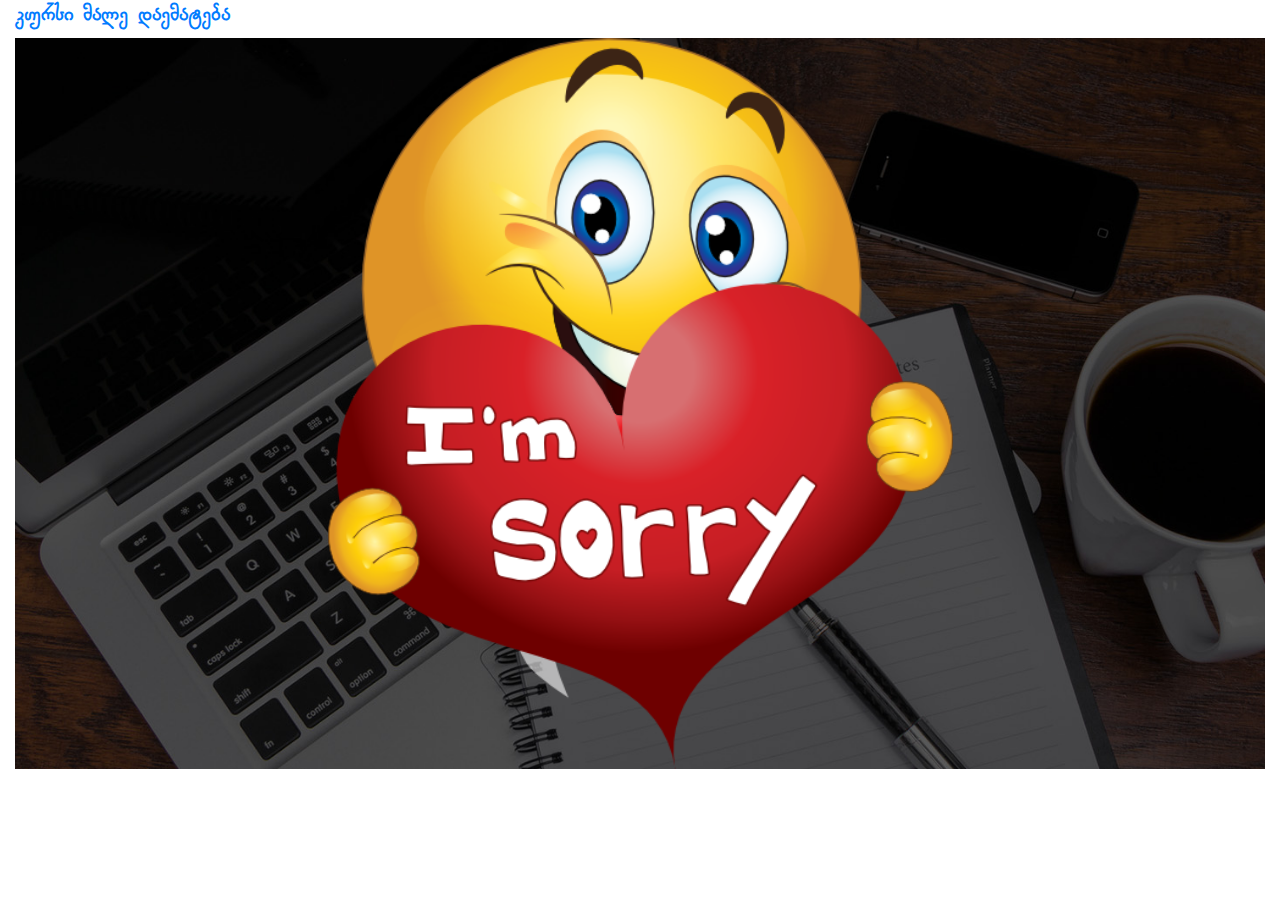
<file: Web.html>
<!DOCTYPE html>
	<html> 
		<head>
			<meta charset="UTF-8">
			<meta name="viewport" content="width=device-width, initial-scale=1.0">

			<title> ASP.NET MVC </title>

			<link rel="stylesheet" href="css/bpg-irubaqidze.min.css">
			<link rel="stylesheet" type="text/css" href="css/bootstrap-reboot.css">
			<link rel="stylesheet" type="text/css" href="css/bootstrap-grid.css">
			<link rel="stylesheet" type="text/css" href="css/bootstrap.css">
			<link rel="stylesheet" type="text/css" href="css/style.css">
		</head>

	<body class="container-fluid wall">


			<h3 class="main-text"> <strong> <a href="index.html"> კურსი მალე დაემატება </a> </strong> </h3>

		<main>
			<img src="img/sorry.png" alt="sorry smiley" style="display:block; margin-left:auto; margin-right:auto; width:50%;">
		</main>


		<!-- there were unexpected problems while adding js with the relative path -->
		<script src="https://code.jquery.com/jquery-3.3.1.slim.min.js" integrity="sha384-q8i/X+965DzO0rT7abK41JStQIAqVgRVzpbzo5smXKp4YfRvH+8abtTE1Pi6jizo" crossorigin="anonymous"></script>
		<script src="https://cdnjs.cloudflare.com/ajax/libs/popper.js/1.14.7/umd/popper.min.js" integrity="sha384-UO2eT0CpHqdSJQ6hJty5KVphtPhzWj9WO1clHTMGa3JDZwrnQq4sF86dIHNDz0W1" crossorigin="anonymous"></script>
		<script src="https://stackpath.bootstrapcdn.com/bootstrap/4.3.1/js/bootstrap.min.js" integrity="sha384-JjSmVgyd0p3pXB1rRibZUAYoIIy6OrQ6VrjIEaFf/nJGzIxFDsf4x0xIM+B07jRM" crossorigin="anonymous"></script>
	</body>

	</html>
</file>
<file: css/style.css>
body {

}

.menu-items {
	border-style: outset;
	text-align: center;
}

nav {
	padding: 0;
	margin: 0;
}

.logo {
	float:left;
	width: 10%;
	height: 5%;
}

.navbar {
	float:right;
}

li {
	margin:10px;
}

main {
	background-image: url("../wallpaper.jpg");
	background-repeat: no-repeat;
	background-size: cover;
}

main::after {
	content: " ";
	display: block;
	clear: both;
}

.flex-container {
  display: flex;
  flex-direction: row;
  flex-wrap: wrap;
}

header::after {
	content: " ";
	display: block;
	clear: both;
}

.main-text {
	font-family: "BPG Irubaqidze", sans-serif;
	font-size: 25px;
	color: green;
}

.header-question {
	font-family: "BPG Irubaqidze", sans-serif;
	font-size: 36px;
	color: black;
}

main::after {
	content: " ";
	display: block;
	clear: both;
}

section::before {
	content: " ";
	display: block;
	clear: both;
}

.course-img {
	width: 24%;
	height: 5%;
}

@media (max-width: 600px) {
	.course-img {
		width: 48%;
		height: 10%;
	}

main .smiley {
	display: block;
	margin-left: auto;
	margin-right: auto;
	width: 50%;
}

.login::after {
	content: " ";
	display: block;
	clear: both;
}

.text {
	z-index: 1;
}

@media (max-width: 1000px) {
	.about-us-section {
		height: 200%;
	}
}
</file>
<file: css/bpg-irubaqidze.min.css>
@font-face{font-family:'BPG Irubaqidze';src:url(../fonts/bpg-irubaqidze-webfont.eot);src:url(../fonts/bpg-irubaqidze-webfont.eot?#iefix) format('embedded-opentype'),url(../fonts/bpg-irubaqidze-webfont.woff2) format('woff2'),url(../fonts/bpg-irubaqidze-webfont.woff) format('woff'),url(../fonts/bpg-irubaqidze-webfont.ttf) format('truetype'),url(../fonts/bpg-irubaqidze-webfont.svg#bpg_irubaqidzeregular) format('svg')}
</file>
